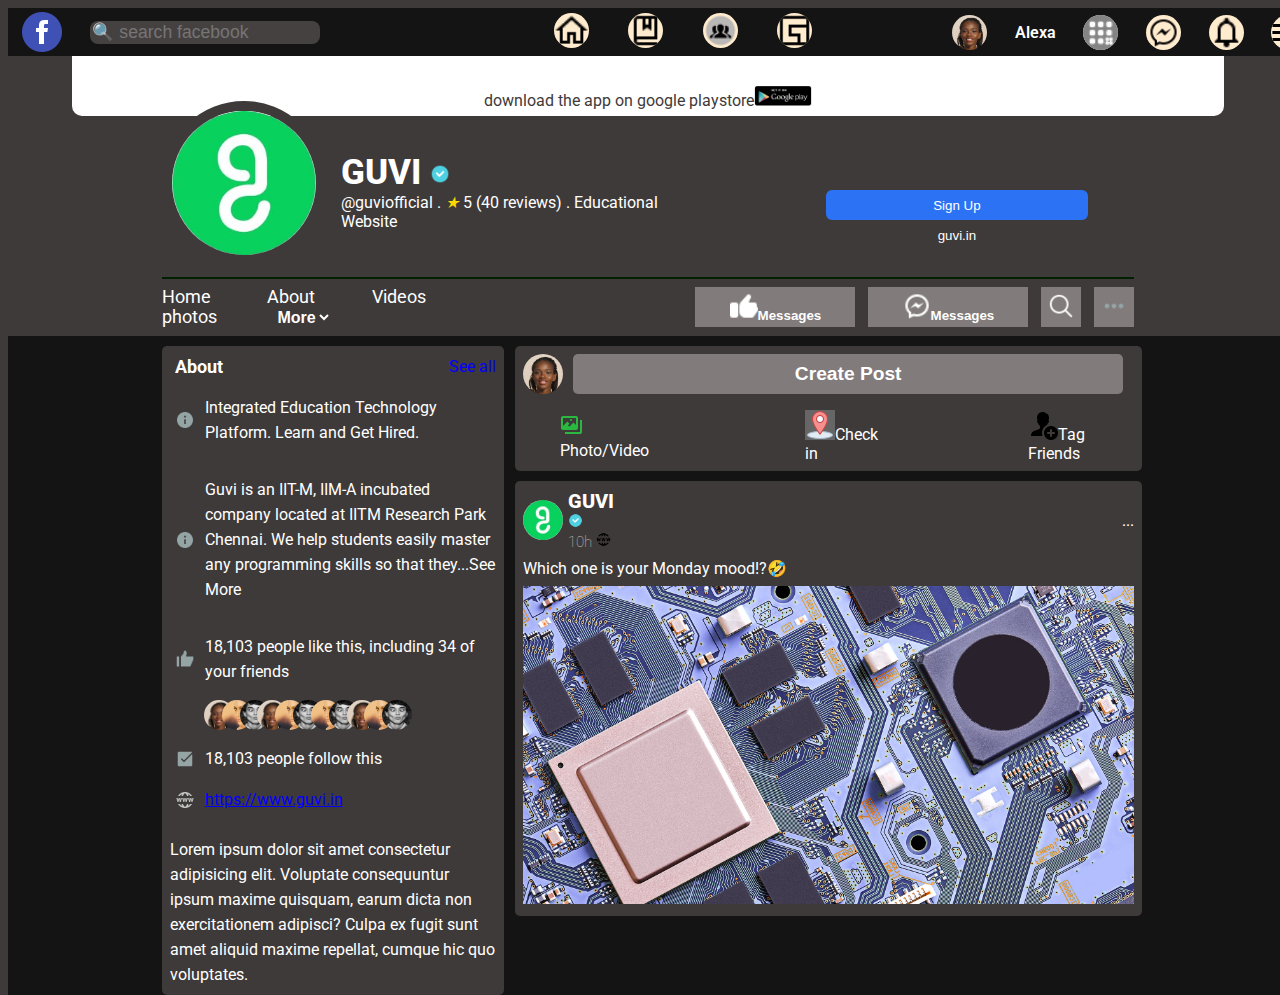
<file: index.html>
<!DOCTYPE html>
<html lang="en">
<head>
    <meta charset="UTF-8">
    <meta http-equiv="X-UA-Compatible" content="IE=edge">
    <meta name="viewport" content="width=device-width, initial-scale=1.0">
    <title>Document</title>
    <link rel="preconnect" href="https://fonts.googleapis.com">
<link rel="preconnect" href="https://fonts.gstatic.com" crossorigin>
<link href="https://fonts.googleapis.com/css2?family=Roboto&display=swap" rel="stylesheet">
    <link rel="stylesheet" href="./fbstyle.css">
</head>
<body>
    <nav>
        <div class="topleft">
            <img src="./images/fblogo.png" alt="fblogo">
            <div ><input type="text" placeholder="&#128269 search facebook"></div>
        </div>
        <div class="topmiddle">
            <a href="#"><img src="./images/home.png"></a>
            <a href="#"><img src="./images/bookmark.png"></a>
            <a href="#"><img src="./images/friends.png"></a>
            <a href="#"><img src="./images/fbgame.png"></a>
        </div>
        <div class="topright">
            <img src="./images/face1.jpg" alt=""> 
            <label for="name">Alexa</label>
            <img src="./images/activity.png">
            <img src="./images/fbmsg.png" alt=""> 
            <img src="./images/notification.png" alt=""> 
            <img src="./images/pull-down.png" alt=""> 
        </div>
    </nav>
    <div class="playstore">
        <div class="move">
           <label>download the app on google playstore<img src="./images/google-playstore-download-button.png"></label> 
    
        </div>
    </div>
    <div class="contents">
        <div class="profile">
            <div class="profileinfo">
            <div class="guvi">
                <img src="./images/guvi1.png" alt="">
            </div>
            <div>
                <div class="name" style="padding-top: 50px;">
                    GUVI <img src="./images/verified-account.png">
                </div>
                <div class="rating">
                    @guviofficial . <em>&#9733</em> 5 (40 reviews) . Educational Website
                </div>
            </div>
            </div>
            <div class="sign">
                <button name="sign up">Sign Up</button>
                <button style="background: #3f3a3a;" name="link">guvi.in</button>
            </div>
        </div>

        <hr color="rgb(112, 113, 116)">
        <div class="switch">
            <div class="anc">
                <a href="#">Home</a>
                <a href="#">About</a>
                <a href="#">Videos</a>
                <a href="#">photos</a>
                <select name="more">
                    <option value="">More</option>
                </select>
            </div>
            <div>
                <button style="height: 40px; width: 160px;" name="liked"><img src="./images/icons8-like-24.png"><label>Messages</label></button>
                <button style="height: 40px;width: 160px;" name="messages"><img src="./images/msg1.png">Messages</button>
                <button name="search"><img src="./images/search1.png"></button>
                <button name="..."><img src="./images/more.png" alt=""></button>
            </div>
        </div>
    </div>
    <main>
        <div class="left">
            <div class="infofirst">
                <label style="font-weight:bolder;font-size: large;">About</label>
                <a>See all</a>
            </div>
            <div class="info">
                <img src="./images/info.png">
                <p>Integrated Education Technology Platform.
                    Learn and Get Hired.
                </p>
            </div>
            <div class="info">
                <img src="./images/info.png">
                <p>Guvi is an IIT-M, IIM-A incubated company located
                    at IITM Research Park Chennai. We help students easily
                    master any programming skills so that they...See More
                </p>
            </div>
            <div class="info">
                <img src="./images/likesmall.png">
                <p>18,103 people like this, including 34 of your friends
                </p>
            </div>
            <div class="peopleimage">
                <img style="margin-left: 5px;" src="./images/face1.jpg">
                <img src="./images/face2.jpg">
                <img src="./images/face3.jpg">
                <img src="./images/face1.jpg">
                <img src="./images/face2.jpg">
                <img src="./images/face3.jpg">
                <img src="./images/face2.jpg">
                <img src="./images/face3.jpg">
                <img src="./images/face1.jpg">
                <img src="./images/face2.jpg">
                <img src="./images/face3.jpg">
            </div>
            <div class="info">
                <img src="./images/following.png">
                <p class="following">18,103 people follow this 
                </p>
            </div>
            <div class="info">
                <img src="./images/www.png">
                <a href="#">https://www.guvi.in</a>
            </div><br>
            <div>

                Lorem ipsum dolor sit amet consectetur adipisicing elit. Voluptate consequuntur ipsum maxime quisquam, earum dicta non exercitationem adipisci? Culpa ex fugit sunt amet aliquid maxime repellat, cumque hic quo voluptates.
            </div>
        </div>
        <div class="row">
            <div class="rowsplit">
                <div class="postrow1">
                        <img src="./images/face1.jpg" alt="">
                        <button name="create post">Create Post</button>   
                </div>
                <div class="postrow2">
                    <label><img src="./images/photos.png" alt="">Photo/Video</label>
                    <label><img src="./images/location.png" alt="">Check in</label>
                    <label href="#"><img src="./images/tag.png" alt="">Tag Friends</a></label>
                </div>
            </div>
            <div class="rowsplit">
                <div class="postrow1" style="gap: 80%;">
                    <div class="user1" >
                        <img src="./images/guvi1.png">
                        <div class="username">
                            <label>GUVI </label><img src="./images/verified-account.png"><br>
                            10h <img src="./images/link.png">
                        </div>
                    </div>
                    <div>
                        <a href="#">...</a>
                    </div>
                </div>
                <div class="post1">
                Which one is your Monday mood!?&#129315<br>
                <img src="./images/tech.jpg">
                </div>
            </div>
        </div>
    </main>
    
</body>
</html>
</file>
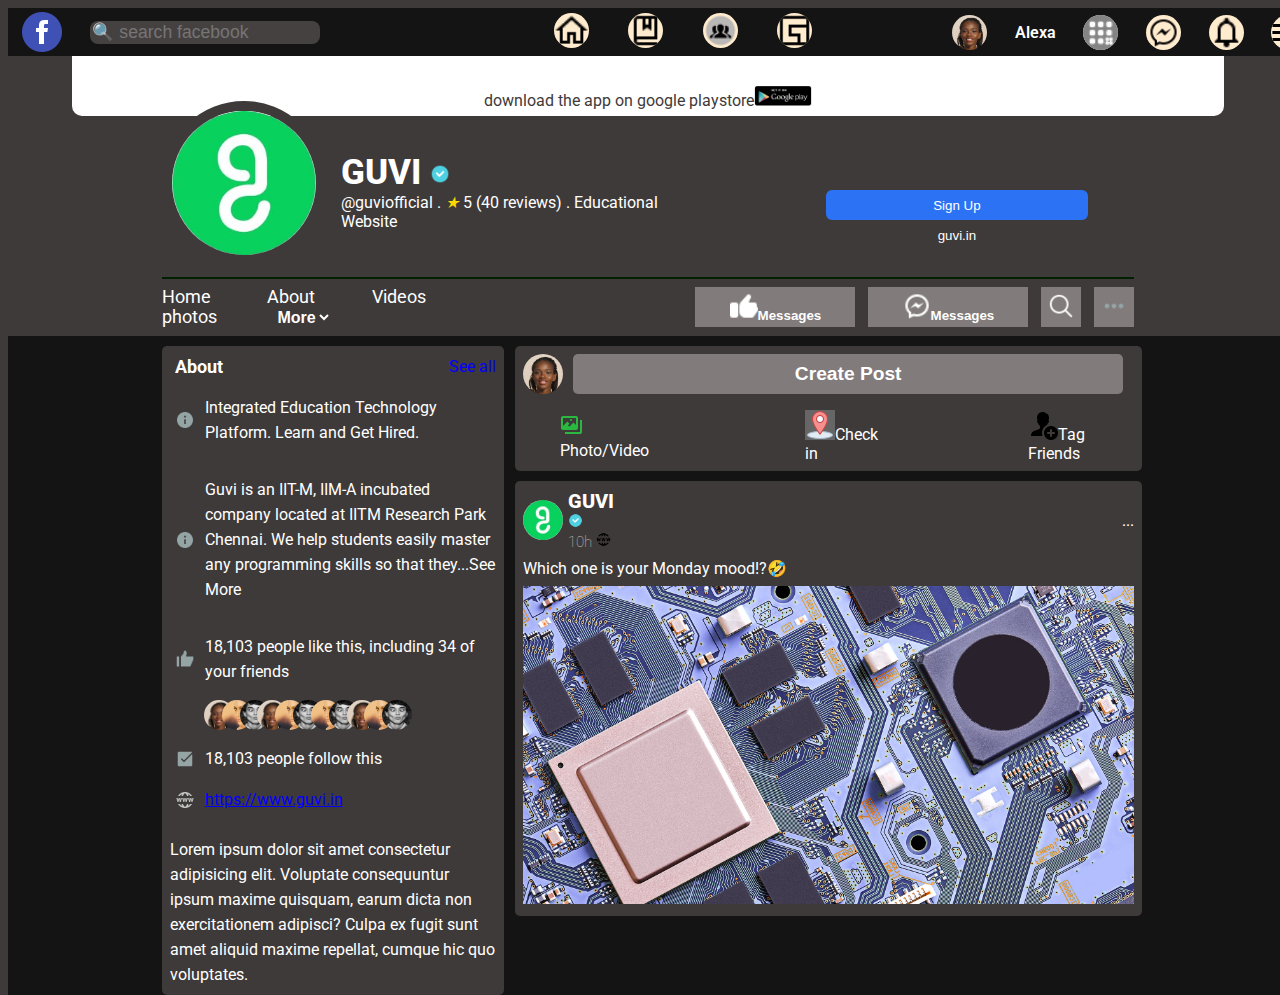
<file: fb.html>
<!DOCTYPE html>
<html lang="en">
<head>
    <meta charset="UTF-8">
    <meta http-equiv="X-UA-Compatible" content="IE=edge">
    <meta name="viewport" content="width=device-width, initial-scale=1.0">
    <title>Document</title>
    <link rel="preconnect" href="https://fonts.googleapis.com">
<link rel="preconnect" href="https://fonts.gstatic.com" crossorigin>
<link href="https://fonts.googleapis.com/css2?family=Roboto&display=swap" rel="stylesheet">
    <link rel="stylesheet" href="./fbstyle.css">
</head>
<body>
    <nav>
        <div class="topleft">
            <img src="./images/fblogo.png" alt="fblogo">
            <div ><input type="text" placeholder="&#128269 search facebook"></div>
        </div>
        <div class="topmiddle">
            <a href="#"><img src="./images/home.png"></a>
            <a href="#"><img src="./images/bookmark.png"></a>
            <a href="#"><img src="./images/friends.png"></a>
            <a href="#"><img src="./images/fbgame.png"></a>
        </div>
        <div class="topright">
            <img src="./images/face1.jpg" alt=""> 
            <label for="name">Alexa</label>
            <img src="./images/activity.png">
            <img src="./images/fbmsg.png" alt=""> 
            <img src="./images/notification.png" alt=""> 
            <img src="./images/pull-down.png" alt=""> 
        </div>
    </nav>
    <div class="playstore">
        <div class="move">
           <label>download the app on google playstore<img src="./images/google-playstore-download-button.png"></label> 
    
        </div>
    </div>
    <div class="contents">
        <div class="profile">
            <div class="profileinfo">
            <div class="guvi">
                <img src="./images/guvi1.png" alt="">
            </div>
            <div>
                <div class="name" style="padding-top: 50px;">
                    GUVI <img src="./images/verified-account.png">
                </div>
                <div class="rating">
                    @guviofficial . <em>&#9733</em> 5 (40 reviews) . Educational Website
                </div>
            </div>
            </div>
            <div class="sign">
                <button name="sign up">Sign Up</button>
                <button style="background: #3f3a3a;" name="link">guvi.in</button>
            </div>
        </div>

        <hr color="rgb(112, 113, 116)">
        <div class="switch">
            <div class="anc">
                <a href="#">Home</a>
                <a href="#">About</a>
                <a href="#">Videos</a>
                <a href="#">photos</a>
                <select name="more">
                    <option value="">More</option>
                </select>
            </div>
            <div>
                <button style="height: 40px; width: 160px;" name="liked"><img src="./images/icons8-like-24.png"><label>Messages</label></button>
                <button style="height: 40px;width: 160px;" name="messages"><img src="./images/msg1.png">Messages</button>
                <button name="search"><img src="./images/search1.png"></button>
                <button name="..."><img src="./images/more.png" alt=""></button>
            </div>
        </div>
    </div>
    <main>
        <div class="left">
            <div class="infofirst">
                <label style="font-weight:bolder;font-size: large;">About</label>
                <a>See all</a>
            </div>
            <div class="info">
                <img src="./images/info.png">
                <p>Integrated Education Technology Platform.
                    Learn and Get Hired.
                </p>
            </div>
            <div class="info">
                <img src="./images/info.png">
                <p>Guvi is an IIT-M, IIM-A incubated company located
                    at IITM Research Park Chennai. We help students easily
                    master any programming skills so that they...See More
                </p>
            </div>
            <div class="info">
                <img src="./images/likesmall.png">
                <p>18,103 people like this, including 34 of your friends
                </p>
            </div>
            <div class="peopleimage">
                <img style="margin-left: 5px;" src="./images/face1.jpg">
                <img src="./images/face2.jpg">
                <img src="./images/face3.jpg">
                <img src="./images/face1.jpg">
                <img src="./images/face2.jpg">
                <img src="./images/face3.jpg">
                <img src="./images/face2.jpg">
                <img src="./images/face3.jpg">
                <img src="./images/face1.jpg">
                <img src="./images/face2.jpg">
                <img src="./images/face3.jpg">
            </div>
            <div class="info">
                <img src="./images/following.png">
                <p class="following">18,103 people follow this 
                </p>
            </div>
            <div class="info">
                <img src="./images/www.png">
                <a href="#">https://www.guvi.in</a>
            </div><br>
            <div>

                Lorem ipsum dolor sit amet consectetur adipisicing elit. Voluptate consequuntur ipsum maxime quisquam, earum dicta non exercitationem adipisci? Culpa ex fugit sunt amet aliquid maxime repellat, cumque hic quo voluptates.
            </div>
        </div>
        <div class="row">
            <div class="rowsplit">
                <div class="postrow1">
                        <img src="./images/face1.jpg" alt="">
                        <button name="create post">Create Post</button>   
                </div>
                <div class="postrow2">
                    <label><img src="./images/photos.png" alt="">Photo/Video</label>
                    <label><img src="./images/location.png" alt="">Check in</label>
                    <label href="#"><img src="./images/tag.png" alt="">Tag Friends</a></label>
                </div>
            </div>
            <div class="rowsplit">
                <div class="postrow1" style="gap: 80%;">
                    <div class="user1" >
                        <img src="./images/guvi1.png">
                        <div class="username">
                            <label>GUVI </label><img src="./images/verified-account.png"><br>
                            10h <img src="./images/link.png">
                        </div>
                    </div>
                    <div>
                        <a href="#">...</a>
                    </div>
                </div>
                <div class="post1">
                Which one is your Monday mood!?&#129315<br>
                <img src="./images/tech.jpg">
                </div>
            </div>
        </div>
    </main>
    
</body>
</html>
</file>
<file: fbstyle.css>
body{
    background: #3f3a3a;
    color: white;
    width: 100%;
    height: 100vh;
    font-family: 'Roboto', sans-serif;
}
nav{
    background: rgb(20, 20, 20);
    width:100%;
    display: grid;
    grid-auto-flow: column;
    align-items: center;
    padding-right: 20px;
    padding-left: 10px;
    margin-right: 30px;
    /* column-gap: 15px; */
    gap: 10%;

}
.topleft{
    display: flex;
    grid-auto-flow: column;
    align-items: center;
    gap: 6%;
}
.topleft input{
    border: none;
    /* width: 140%; */
    font: 1.1em sans-serif;
}
input{
    border-radius: 8px;
    background: rgb(70, 65, 65);
}
.topmiddle{
    display: grid;
    grid-auto-flow: column;
    align-items: center;
    gap: 10%;
}
.topmiddle img{
    background: blanchedalmond;
    border-radius: 50px;
    width: 35px;
    height: 35px;
}
.topright{
    font-weight: 600;
    display: flex;
    grid-auto-flow: column;
    align-items: center;
    align-content: flex-end;
    gap: 8%;
}
.topright img{
    width: 35px;
    height: 35px;
    border-radius: 500px;
    background: blanchedalmond;
}
.contents{
    padding-right: 12%;
    padding-left: 12%;
}
.playstore{
    margin-left: 5%;
    margin-right: 5%;
    height: 60px;
    background-color: white;
    text-align: center;
    color: #3f3a3a; 
    /* border-radius: 10px; */
    border-bottom-left-radius: 10px;
    border-bottom-right-radius: 10px;
}
.move{
    padding-top: 30px;
}
.move img{
    width: 5%;
}
.profile{
    margin-top: -15px;
    display: grid;
    grid-auto-flow: column;
    align-items: center;
    /* padding-left: 10%;
    padding-right: 10%; */
    margin-right: 20%;
    gap: 19%;
}
.profileinfo{
    display: grid;
    grid-auto-flow: column;
    gap: 3%;
}
.guvi img{

    width: 9em;
    height: 9em;
    border-radius: 85px;
    /* margin: 5px; */
    border: 10px solid ;
    border-color: #3f3a3a;
    
}
.name{
    font-size: 2.2em;
    font-weight: 800;
    align-content: center;
}
.name img{
    width: 20px;
}
.rating{
    font-size: 1em;
}
.rating em{
    color: gold;
}
.sign{
    padding-top: 70px;
}
.sign button{
    color: white;
    background: rgb(43, 114, 245);
    width: 230%;
    height:30px;
    border: none;
    border-radius: 6px;
}
.switch{
    display: grid;
    grid-auto-flow: column;
    /* display: flex;
    grid-auto-flow: column; */
    font-size: 1.1em;
    word-spacing: 9px;
    gap: 20%;
    align-items: center;
    padding-bottom: 9px;
}
.anc{
    word-spacing: 3em;
    /* color: white;
    text-decoration: none; */
    align-content: center;
}
.switch a{

    color: white;
    text-decoration: none;
    align-content: center;
}
.switch select{
    border: none;
    background: #3f3a3a;
    color: white;
    font-size: 16px;
    font-weight: bold;
    font-style:normal;
}
.switch button{
    background: #817b7b;
    color: white;
    font-weight: 600;
    height: 40px;
    border: none;
    padding-bottom: 1px;
}
.switch img{
    width: 28px;
    height: 28px;
}
main{
    display: flex;
    grid-auto-flow: column;
    background: rgb(20, 20, 20);
    /* width: 100%; */
    /* height: 50%; */
    padding-left: 12%;
    padding-right: 12%;
    padding-top: 10px;
    gap: 2%;
}

.row{
    display: flex;
    flex-direction: column;
    align-items: center;
    gap:10px;
    width: 150%;
    
    /* border-radius: 5px;
    padding: 8px; */
    /* background: #3f3a3a; */
}
.rowsplit{
    border-radius: 5px;
    padding: 8px;
    background: #3f3a3a;
    width: 100%;
}
.left{
    width: 80%;
    padding: 8px;
    border-radius: 5px;
    background: #3f3a3a;
    line-height: 25px;

}
.infofirst{
    padding-left: 5px;
    display: grid;
    grid-auto-flow: column;
    align-items:center;
}
.infofirst a{
    color: blue;
    text-align: right;
}
.info{
    padding-left: 5px;
    display: flex;
    grid-auto-flow: column;
    align-items:center;
}
.info a{
    color: blue;
    /* padding-left: 6px; */
}
.info img{
    padding-right:10px;
    height:20px;
    width: 20px;
}
.peopleimage{
    padding-left: 9%;
    padding-right: 25%;
    display: grid;
    grid-auto-flow: column;
    align-items:center;

}
.peopleimage img{
    height:30px;
    width: 30px;
    border-radius: 50px;
    margin-left: -14px;
    
}
/* .following{
    padding-right: 105px;
} */
/* .createpost{
    display: grid;
    grid-auto-flow: row;
    align-items: center;
} */
.postrow1{
    display: flex;
    grid-auto-flow: column;
    align-items: center;
    gap:10px;
    padding-bottom: 8px;
}
.postrow1 a{
    color: white;
    text-decoration: none;
}
.postrow1 img{
    width: 40px;
    height: 40px;
    border-radius: 50px;
}
.postrow1 button{
    width: 90%;
    height: 40px;
    border-radius: 5px;
    border: none;
    background: #817b7b;
    color: white;
    font-weight: 700;
    font-size: 1.2em;
}
.postrow2{
    display: flex;
    grid-auto-flow: column;
    align-items: center;
    gap:24%;
    padding-left: 6%;
    padding-top: 8px;
}
.username{
    font-size: 15px;
    font-weight: 100;
    color: rgb(211, 208, 202);
}
.user1{
    display: flex;
    grid-auto-flow: column;
    align-items: center;
    gap: 5px;
}
.username img{
    width: 15px;
    height: 15px;
}
.username label{
    color: white;
    font-size: 20px;
    font-weight: 800;
}

.post1 img{
    width:100%;
    padding-top: 8px;
}
</file>
